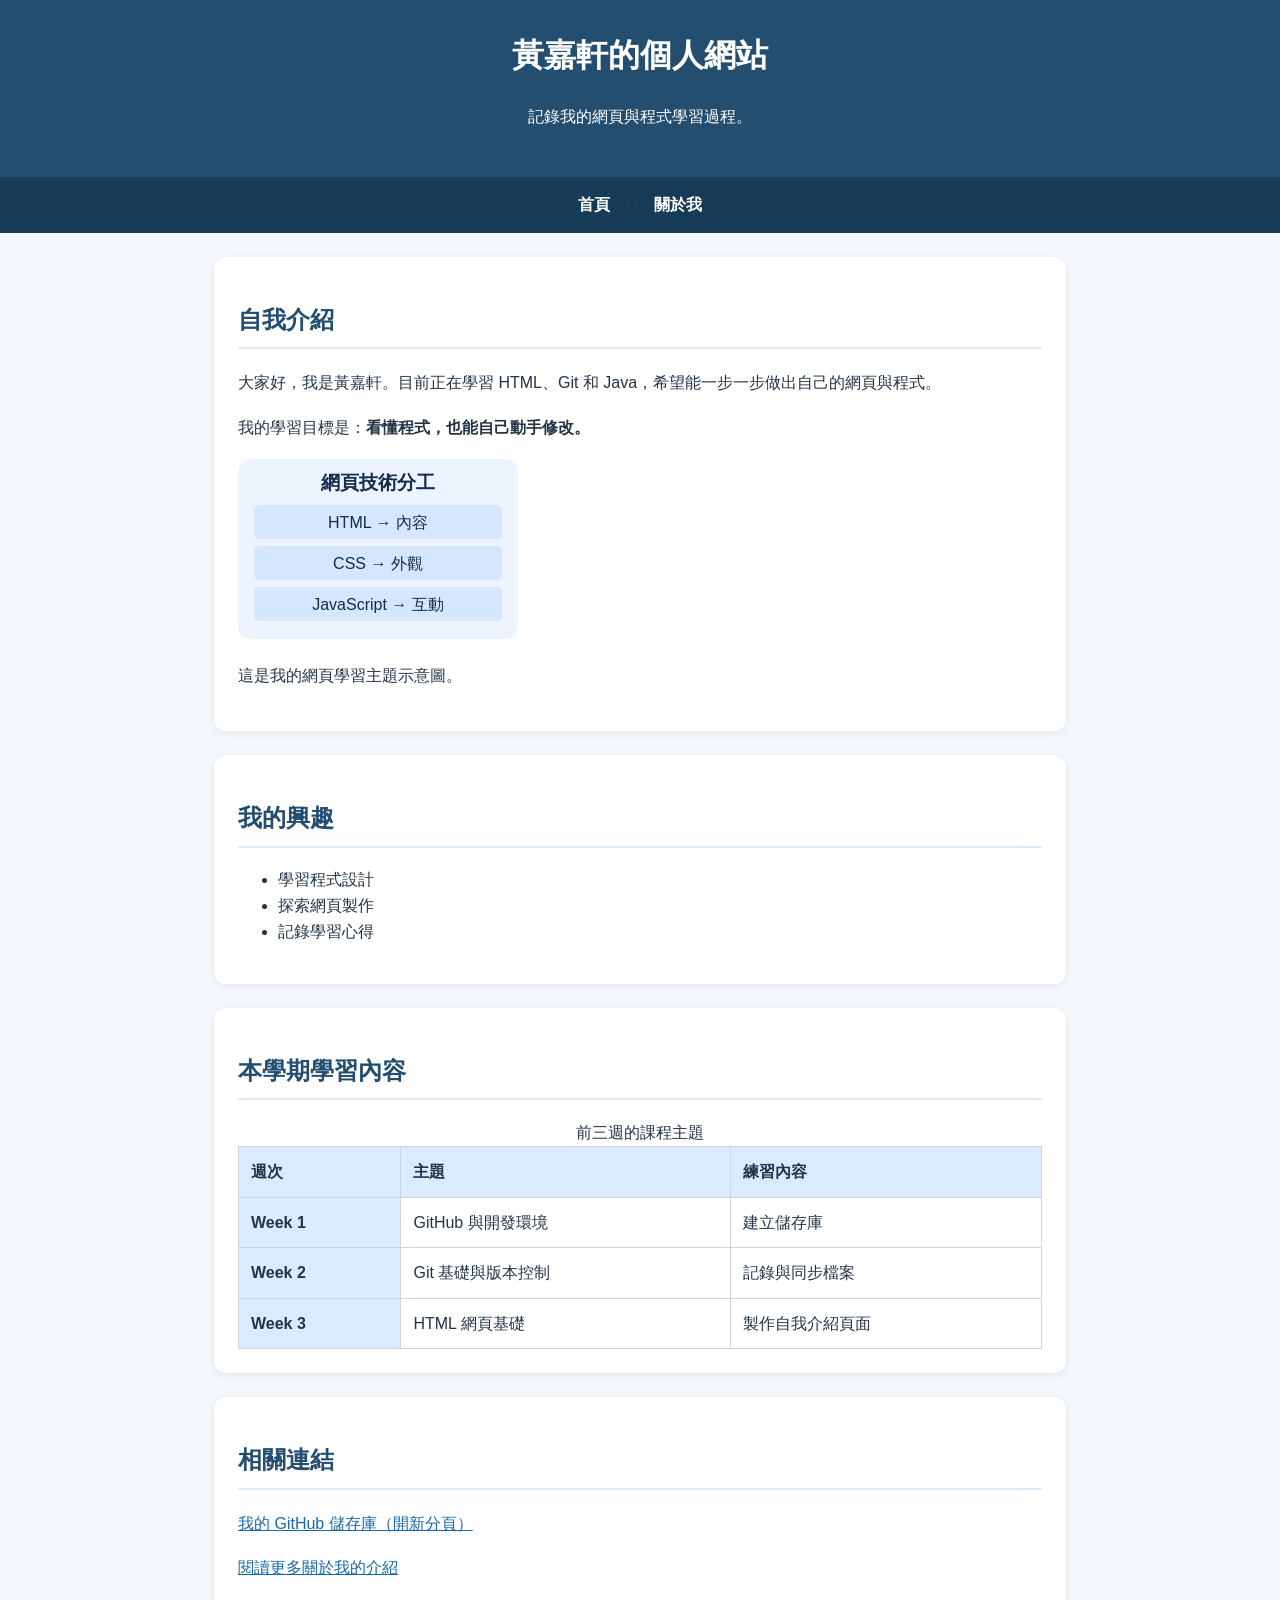
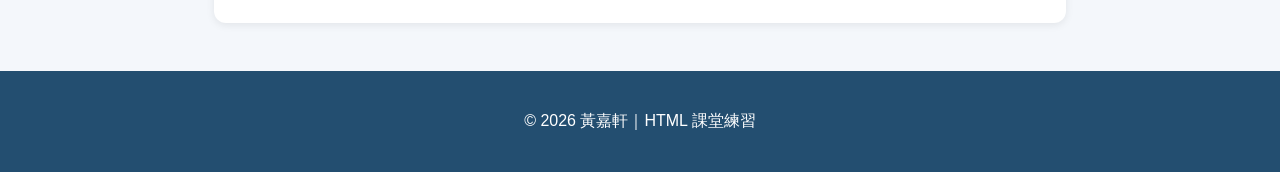
<file: index.html>
<!DOCTYPE html>
<html lang="zh-Hant">
<head>
  <meta charset="UTF-8">
  <meta name="viewport" content="width=device-width, initial-scale=1.0">
  <title>黃嘉軒的個人網站｜首頁</title>
  <link rel="stylesheet" href="style.css">
</head>
<body>
  <!-- header 放頁首。 -->
  <header>
    <h1>黃嘉軒的個人網站</h1>
    <p>記錄我的網頁與程式學習過程。</p>
  </header>

  <!-- nav 放導覽連結；兩個 HTML 檔案要放在同一個資料夾。 -->
  <nav aria-label="主要導覽">
    <a href="index.html" aria-current="page">首頁</a> |
    <a href="about.html">關於我</a>
  </nav>

  <!-- main 放這個頁面的主要內容。 -->
  <main>
    <section>
      <h2>自我介紹</h2>
      <!-- p 表示一段文字。 -->
      <p>大家好，我是黃嘉軒。目前正在學習 HTML、Git 和 Java，希望能一步一步做出自己的網頁與程式。</p>
      <p>我的學習目標是：<strong>看懂程式，也能自己動手修改。</strong></p>
      <img src="images/web-learning.svg" alt="網頁技術分工示意圖：HTML 負責內容，CSS 負責外觀，JavaScript 負責互動" width="280" height="180">
      <p>這是我的網頁學習主題示意圖。</p>
    </section>

    <section>
      <h2>我的興趣</h2>
      <!-- ul 是無序清單，每個 li 是一個項目。 -->
      <ul>
        <li>學習程式設計</li>
        <li>探索網頁製作</li>
        <li>記錄學習心得</li>
      </ul>
    </section>

    <section>
      <h2>本學期學習內容</h2>
      <!-- 表格先練習結構，框線和外觀留到 CSS 課程。 -->
      <table>
        <caption>前三週的課程主題</caption>
        <thead>
          <tr>
            <th scope="col">週次</th>
            <th scope="col">主題</th>
            <th scope="col">練習內容</th>
          </tr>
        </thead>
        <tbody>
          <tr>
            <th scope="row">Week 1</th>
            <td>GitHub 與開發環境</td>
            <td>建立儲存庫</td>
          </tr>
          <tr>
            <th scope="row">Week 2</th>
            <td>Git 基礎與版本控制</td>
            <td>記錄與同步檔案</td>
          </tr>
          <tr>
            <th scope="row">Week 3</th>
            <td>HTML 網頁基礎</td>
            <td>製作自我介紹頁面</td>
          </tr>
        </tbody>
      </table>
    </section>

    <section>
      <h2>相關連結</h2>
      <p><a href="https://github.com/king131992436-stack/413630814" target="_blank" rel="noreferrer">我的 GitHub 儲存庫（開新分頁）</a></p>
      <p><a href="about.html">閱讀更多關於我的介紹</a></p>
    </section>
  </main>

  <footer>
    <p>© 2026 黃嘉軒｜HTML 課堂練習</p>
  </footer>
</body>
</html>
</file>
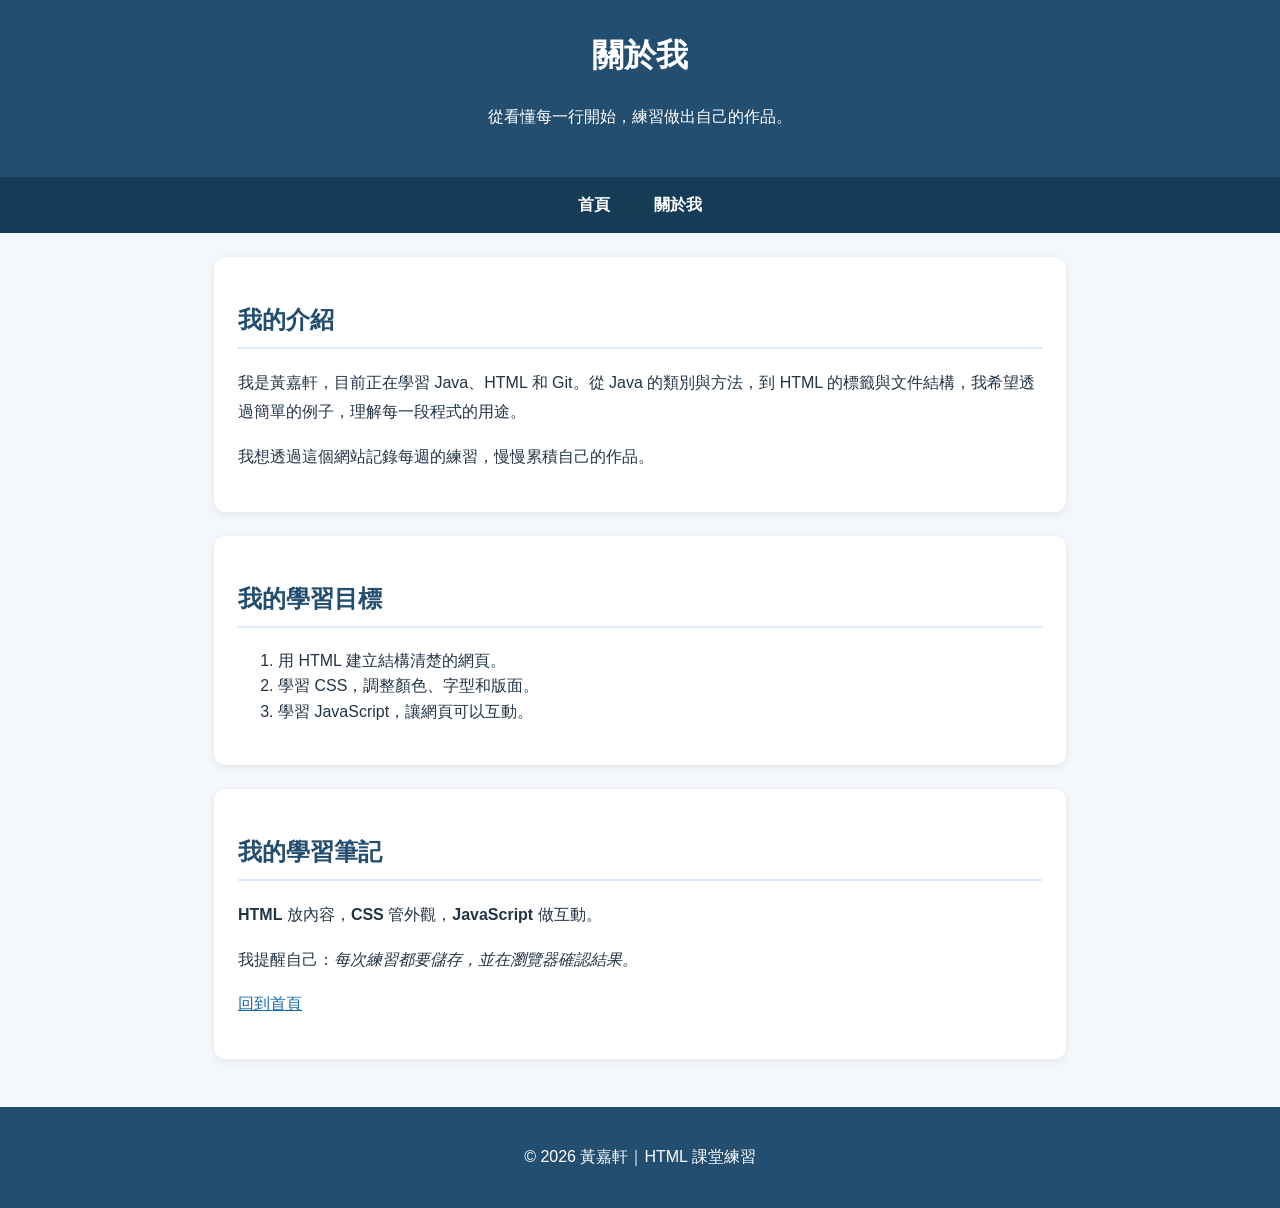
<file: about.html>
<!DOCTYPE html>
<html lang="zh-Hant">
<head>
  <meta charset="UTF-8">
  <meta name="viewport" content="width=device-width, initial-scale=1.0">
  <title>黃嘉軒的個人網站｜關於我</title>
<link rel="stylesheet" href="style.css">
</head>
<body>
  <header>
    <h1>關於我</h1>
    <p>從看懂每一行開始，練習做出自己的作品。</p>
  </header>

  <nav aria-label="主要導覽">
    <a href="index.html">首頁</a> |
    <a href="about.html" aria-current="page">關於我</a>
  </nav>

  <main>
    <section>
      <h2>我的介紹</h2>
      <!-- section 將同一主題的內容放在一起。 -->
      <p>我是黃嘉軒，目前正在學習 Java、HTML 和 Git。從 Java 的類別與方法，到 HTML 的標籤與文件結構，我希望透過簡單的例子，理解每一段程式的用途。</p>
      <p>我想透過這個網站記錄每週的練習，慢慢累積自己的作品。</p>
    </section>

    <section>
      <h2>我的學習目標</h2>
      <!-- ol 是有順序的清單。 -->
      <ol>
        <li>用 HTML 建立結構清楚的網頁。</li>
        <li>學習 CSS，調整顏色、字型和版面。</li>
        <li>學習 JavaScript，讓網頁可以互動。</li>
      </ol>
    </section>

    <section>
      <h2>我的學習筆記</h2>
      <p><strong>HTML</strong> 放內容，<strong>CSS</strong> 管外觀，<strong>JavaScript</strong> 做互動。</p>
      <p>我提醒自己：<em>每次練習都要儲存，並在瀏覽器確認結果。</em></p>
      <p><a href="index.html">回到首頁</a></p>
    </section>
  </main>

  <footer>
    <p>© 2026 黃嘉軒｜HTML 課堂練習</p>
  </footer>
</body>
</html>
</file>
<file: style.css>
/* Week04 - CSS 網頁美化 */

* {
  box-sizing: border-box;
}

body {
  margin: 0;
  font-family: Arial, "Microsoft JhengHei", sans-serif;
  background-color: #f4f7fb;
  color: #243447;
  line-height: 1.6;
}

/* 頁首 */
header {
  background-color: #234e70;
  color: white;
  padding: 30px;
  text-align: center;
}

/* Flexbox 導覽列 */
nav {
  display: flex;
  justify-content: center;
  align-items: center;
  gap: 20px;
  padding: 15px;
  background-color: #163b56;
}

nav a {
  color: white;
  text-decoration: none;
  font-weight: bold;
}

nav a:hover {
  color: #facc15;
}

/* 主要內容 */
main {
  width: 90%;
  max-width: 900px;
  margin: 0 auto;
  padding: 24px;
}

/* 內容區塊 */
section {
  background-color: white;
  padding: 24px;
  margin-bottom: 24px;
  border-radius: 12px;
  box-shadow: 0 2px 8px rgba(0, 0, 0, 0.08);
}

/* 標題 */
h2 {
  color: #234e70;
  border-bottom: 2px solid #dbeafe;
  padding-bottom: 8px;
}

/* 段落 */
p {
  line-height: 1.8;
}

/* 圖片 */
img {
  max-width: 100%;
  height: auto;
  border-radius: 10px;
}

/* 表格 */
table {
  width: 100%;
  border-collapse: collapse;
}

th, td {
  border: 1px solid #cbd5e1;
  padding: 12px;
  text-align: left;
}

th {
  background-color: #dbeafe;
}

/* 頁尾 */
footer {
  background-color: #234e70;
  color: white;
  text-align: center;
  padding: 20px;
}

/* RWD 手機版 */
@media (max-width: 600px) {
  header {
    padding: 16px;
  }

  main {
    width: 100%;
    padding: 16px;
  }

  section {
    padding: 16px;
  }

  nav {
    flex-direction: column;
    gap: 8px;
  }

  table {
    font-size: 14px;
  }

  th, td {
    padding: 8px;
  }
}
/* 標題與連結樣式 */
h1 {
  margin-top: 0;
}

h2 {
  font-size: 24px;
}

main a {
  color: #1769aa;
  text-decoration: underline;
}

main a:hover {
  color: #e67e22;
}
</file>
